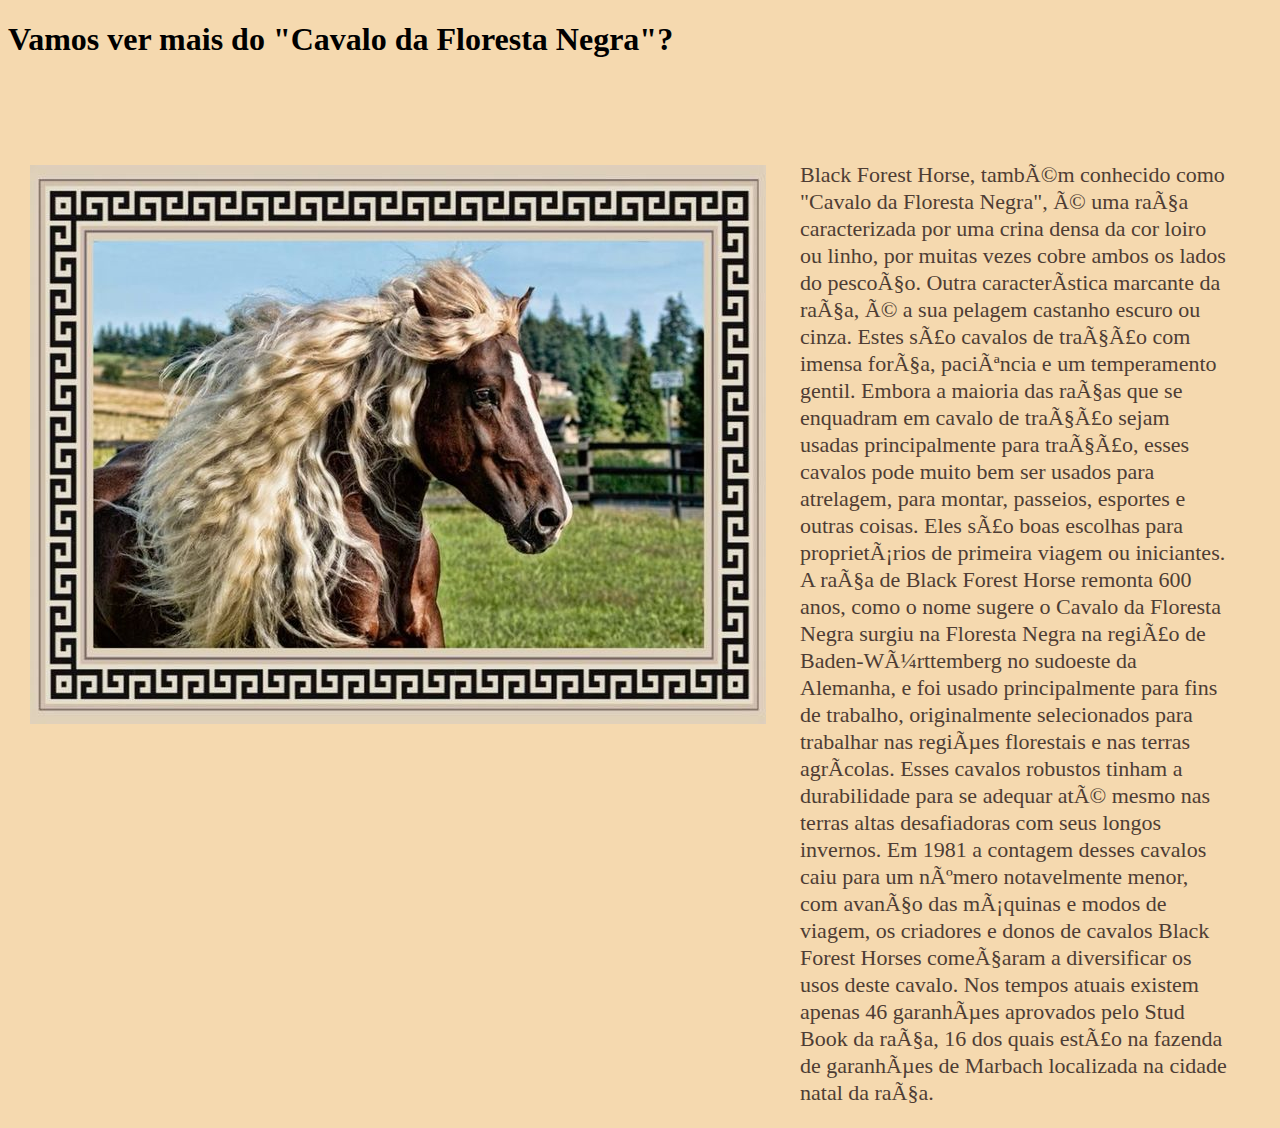
<file: P10.html>
<!DOCTYPE html>
<html>
    <head>
        <meta charset="UTR=8">

        <title>Cavalo da Floresta Negra</title>

        <link rel="stylesheet" href="Aparencia.css">

        <link rel="shortcut icon" href="ícone.jpeg">

    </head>
    <body>
        <div class="row rowraças">
        <h1>Vamos ver mais do "Cavalo da Floresta Negra"?</h1>
        </div>

        <div class="textocavalodaflorestanegra">
        <p>Black Forest Horse, também conhecido como "Cavalo da Floresta Negra", é uma raça caracterizada por uma crina densa da cor loiro ou 
        linho, por muitas vezes cobre ambos os lados do pescoço. Outra característica marcante da raça, é a sua pelagem castanho escuro ou 
        cinza. Estes são cavalos de tração com imensa força, paciência e um temperamento gentil. Embora a maioria das raças que se enquadram
        em cavalo de tração sejam usadas principalmente para tração, esses cavalos pode muito bem ser usados para atrelagem, para montar, 
        passeios, esportes e outras coisas. Eles são boas escolhas para proprietários de primeira viagem ou iniciantes. A raça de Black 
        Forest Horse remonta 600 anos, como o nome sugere o Cavalo da Floresta Negra surgiu na Floresta Negra na região de Baden-Württemberg 
        no sudoeste da Alemanha, e foi usado principalmente para fins de trabalho, originalmente selecionados para trabalhar nas regiões 
        florestais e nas terras agrícolas. Esses cavalos robustos tinham a durabilidade para se adequar até mesmo nas terras altas 
        desafiadoras com seus longos invernos. Em 1981 a contagem desses cavalos caiu para um número notavelmente menor, com avanço das 
        máquinas e modos de viagem, os criadores e donos de cavalos Black Forest Horses começaram a diversificar os usos deste cavalo. Nos 
        tempos atuais existem apenas 46 garanhões aprovados pelo Stud Book da raça, 16 dos quais estão na fazenda de garanhões de Marbach 
        localizada na cidade natal da raça.</p>
        </div>

        <div class="imagemcavalodaflorestanegra"><img src="Cavalo da Floresta Negra 2.jpg"></div>
    
    </body>
</html>
</file>
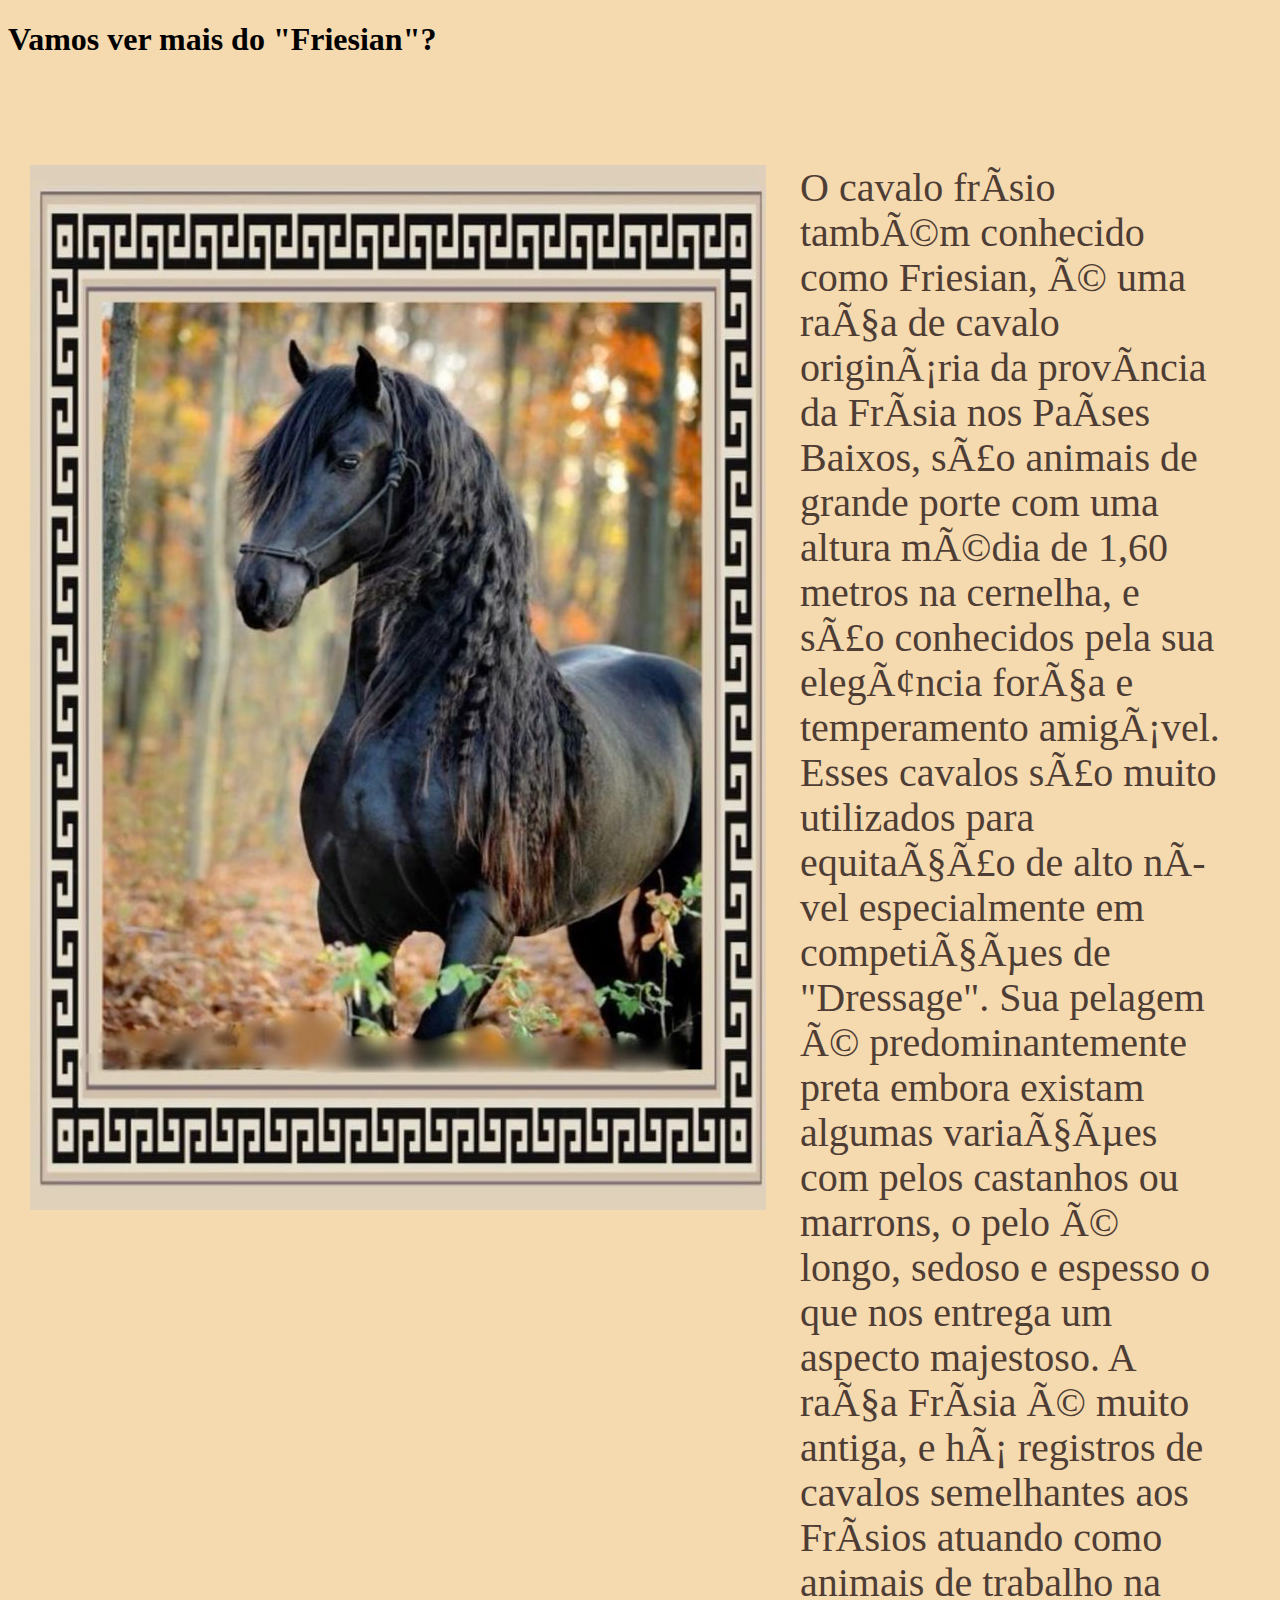
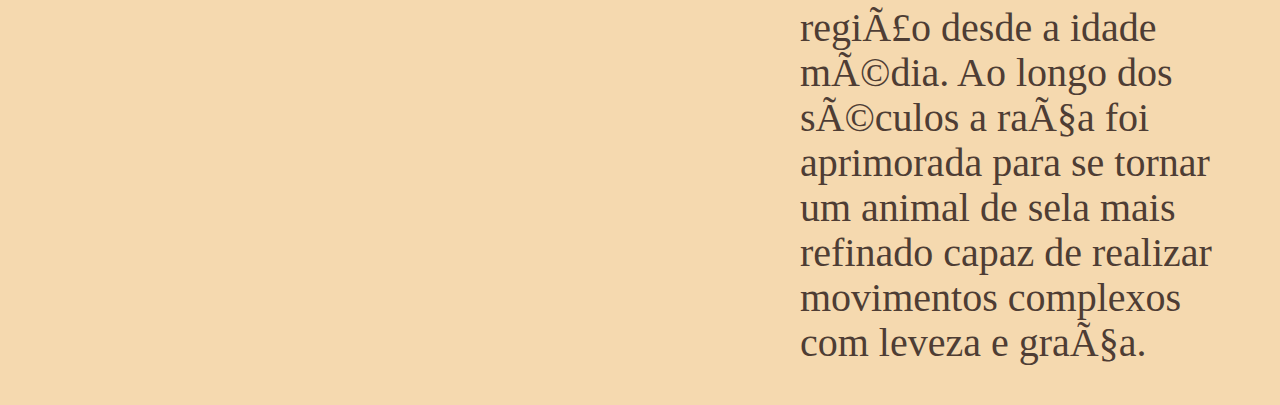
<file: P11.html>
<!DOCTYPE html>
<html>
    <head>
        <meta charset="UTR=8">

        <title>Friesian</title>

        <link rel="stylesheet" href="Aparencia.css">

        <link rel="shortcut icon" href="ícone.jpeg">

    </head>
    <body>
        <div class="row rowraças">
        <h1>Vamos ver mais do "Friesian"?</h1>
        </div>

        <div class="textofriesian">
        <p>O cavalo frísio também conhecido como Friesian, é uma raça de cavalo originária da província da Frísia nos Países Baixos, são 
        animais de grande porte com uma altura média de 1,60 metros na cernelha, e são conhecidos pela sua elegância força e temperamento 
        amigável. Esses cavalos são muito utilizados para equitação de alto nível especialmente em competições de "Dressage". Sua pelagem é 
        predominantemente preta embora existam algumas variações com pelos castanhos ou marrons, o pelo é longo, sedoso e espesso o que nos 
        entrega um aspecto majestoso. A raça Frísia é muito antiga, e há registros de cavalos semelhantes aos Frísios atuando como animais 
        de trabalho na região desde a idade média. Ao longo dos séculos a raça foi aprimorada para se tornar um animal de sela mais refinado
        capaz de realizar movimentos complexos com leveza e graça.</p>
        </div>

        <div class="imagemfriesian"><img src="Friesian 2.jpg"></div>
    
    </body>
</html>
</file>
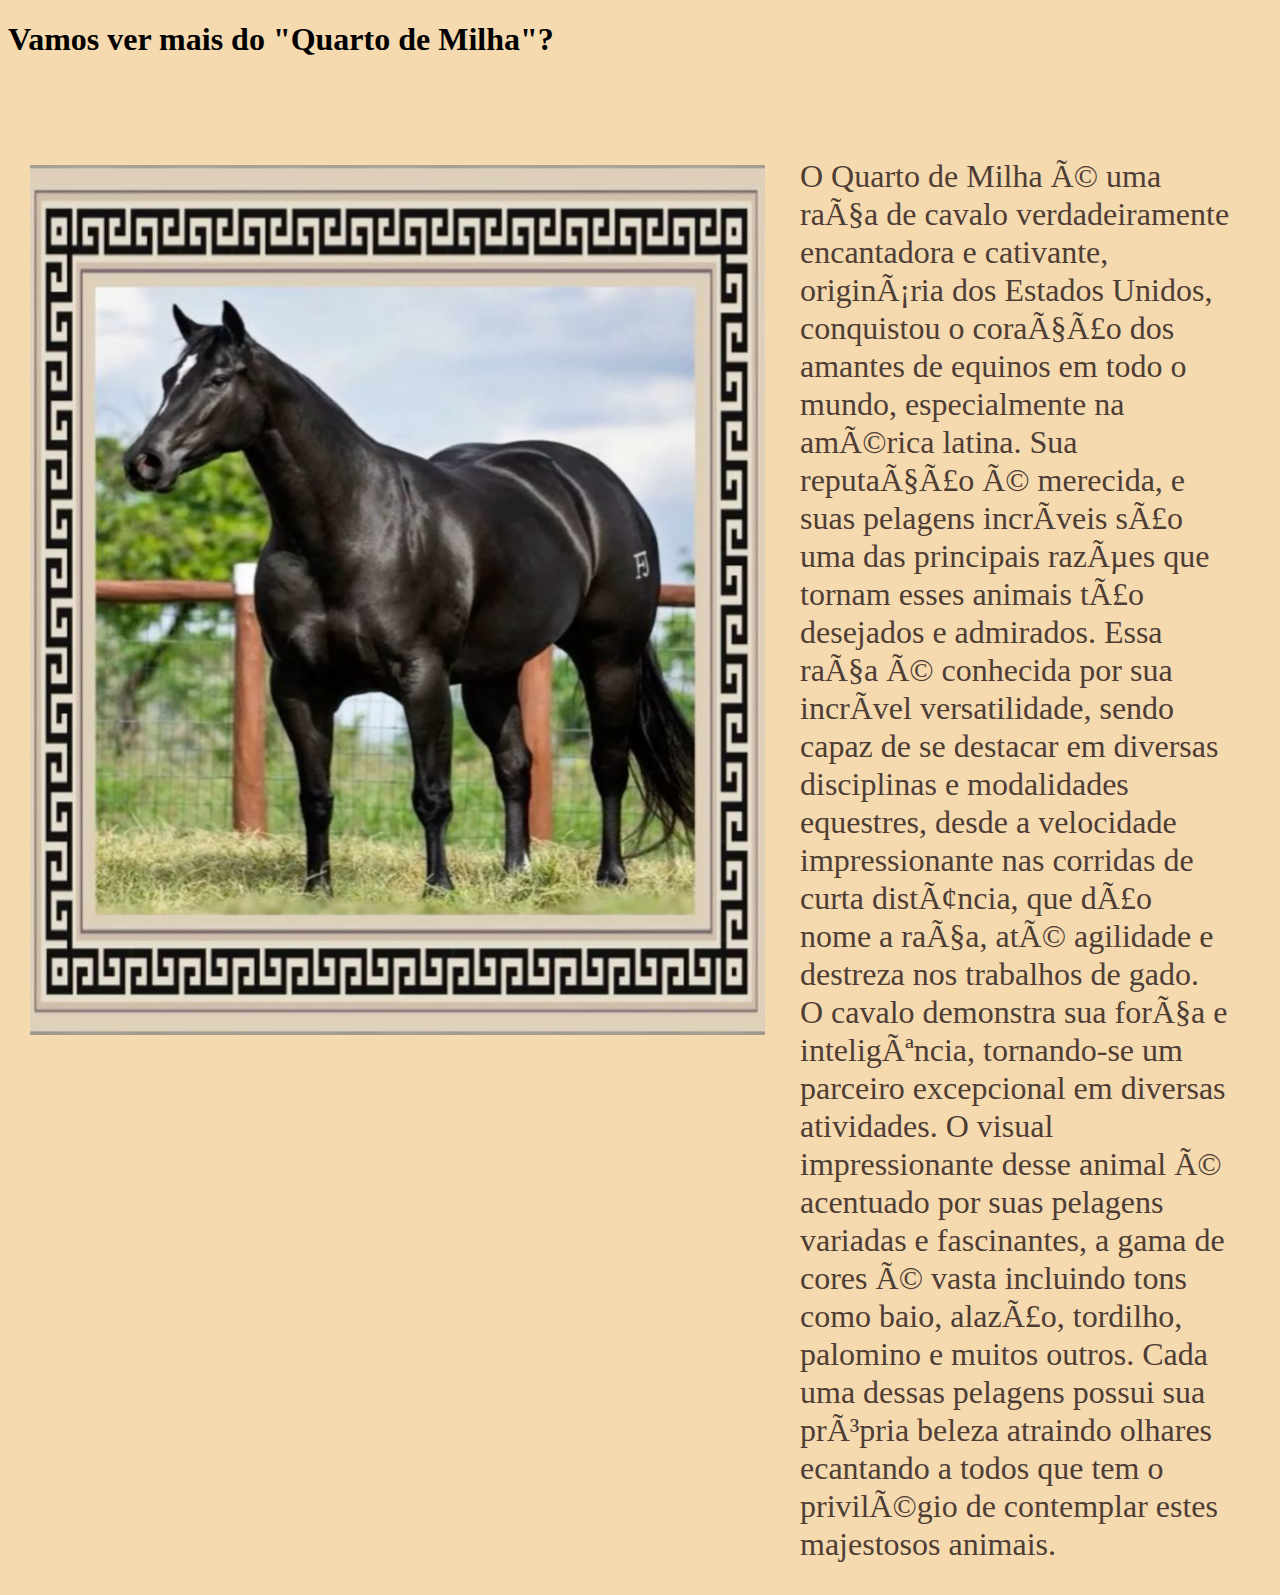
<file: P2.html>
<!DOCTYPE html>
<html>
    <head>
        <meta charset="UTR=8">

        <title>Quarto de Milha</title>

        <link rel="stylesheet" href="Aparencia.css">

        <link rel="shortcut icon" href="ícone.jpeg">

    </head>
    <body>
        <div class="row rowraças">
        <h1>Vamos ver mais do "Quarto de Milha"?</h1>
        </div>
        
        <div class="textoquartodemilha">
        <p>O Quarto de Milha é uma raça de cavalo verdadeiramente encantadora e cativante, originária dos Estados Unidos, conquistou o 
        coração dos amantes de equinos em todo o mundo, especialmente na américa latina. Sua reputação é merecida, e suas pelagens incríveis 
        são uma das principais razões que tornam esses animais tão desejados e admirados. Essa raça é conhecida por sua incrível 
        versatilidade, sendo capaz de se destacar em diversas disciplinas e modalidades equestres, desde a velocidade impressionante nas 
        corridas de curta distância, que dão nome a raça, até agilidade e destreza nos trabalhos de gado. O cavalo demonstra sua força e 
        inteligência, tornando-se um parceiro excepcional em diversas atividades. O visual impressionante desse animal é acentuado por suas 
        pelagens variadas e fascinantes, a gama de cores é vasta incluindo tons como baio, alazão, tordilho, palomino e muitos outros. Cada 
        uma dessas pelagens possui sua própria beleza atraindo olhares ecantando a todos que tem o privilégio de contemplar estes majestosos 
        animais.</p>
        </div>

        <img class="imagemquartodemilha" src="Quarto de Milha 2.jpg"> </div>

    </body>
</html>
</file>
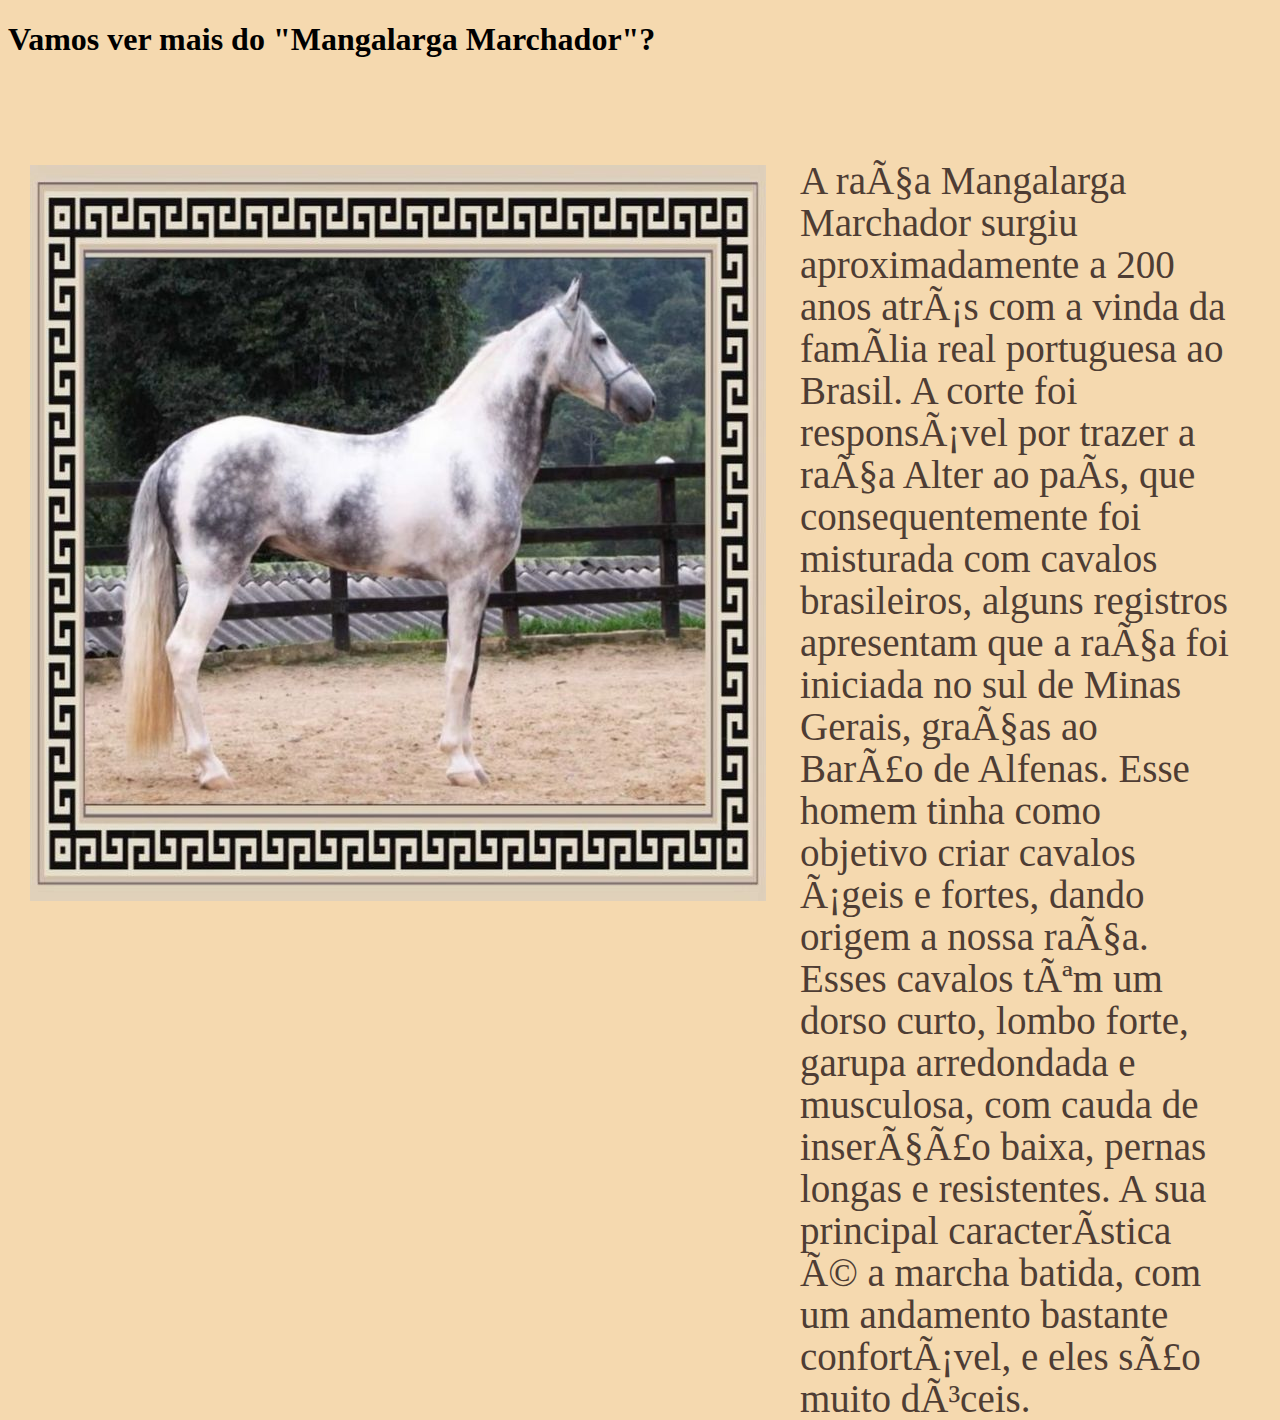
<file: P3.html>
<!DOCTYPE html>
<html>
    <head>
        <meta charset="UTR=8">

        <title>Mangalarga Marchador</title>

        <link rel="stylesheet" href="Aparencia.css">

        <link rel="shortcut icon" href="ícone.jpeg">

    </head>
    <body>
        <div class="row rowraças">
        <h1>Vamos ver mais do "Mangalarga Marchador"?</h1>
        </div>

        <div class="textomangalargamarchador">A raça Mangalarga Marchador surgiu aproximadamente a 200 anos atrás com a vinda da família real 
        portuguesa ao Brasil. A corte foi responsável por trazer a raça Alter ao país, que consequentemente foi misturada com cavalos brasileiros, 
        alguns registros apresentam que a raça foi iniciada no sul de Minas Gerais, graças ao Barão de Alfenas. Esse homem tinha como objetivo 
        criar cavalos ágeis e fortes, dando origem a nossa raça. Esses cavalos têm um dorso curto, lombo forte, garupa arredondada e musculosa, 
        com cauda de inserção baixa, pernas longas e resistentes. A sua principal característica é a marcha batida, com um andamento bastante 
        confortável, e eles são muito dóceis.</div>

        <div class="imagemmangalargamarchador"><img src="Mangalarga Marchador 2.jpg"></div>

    </body>
</html>
</file>
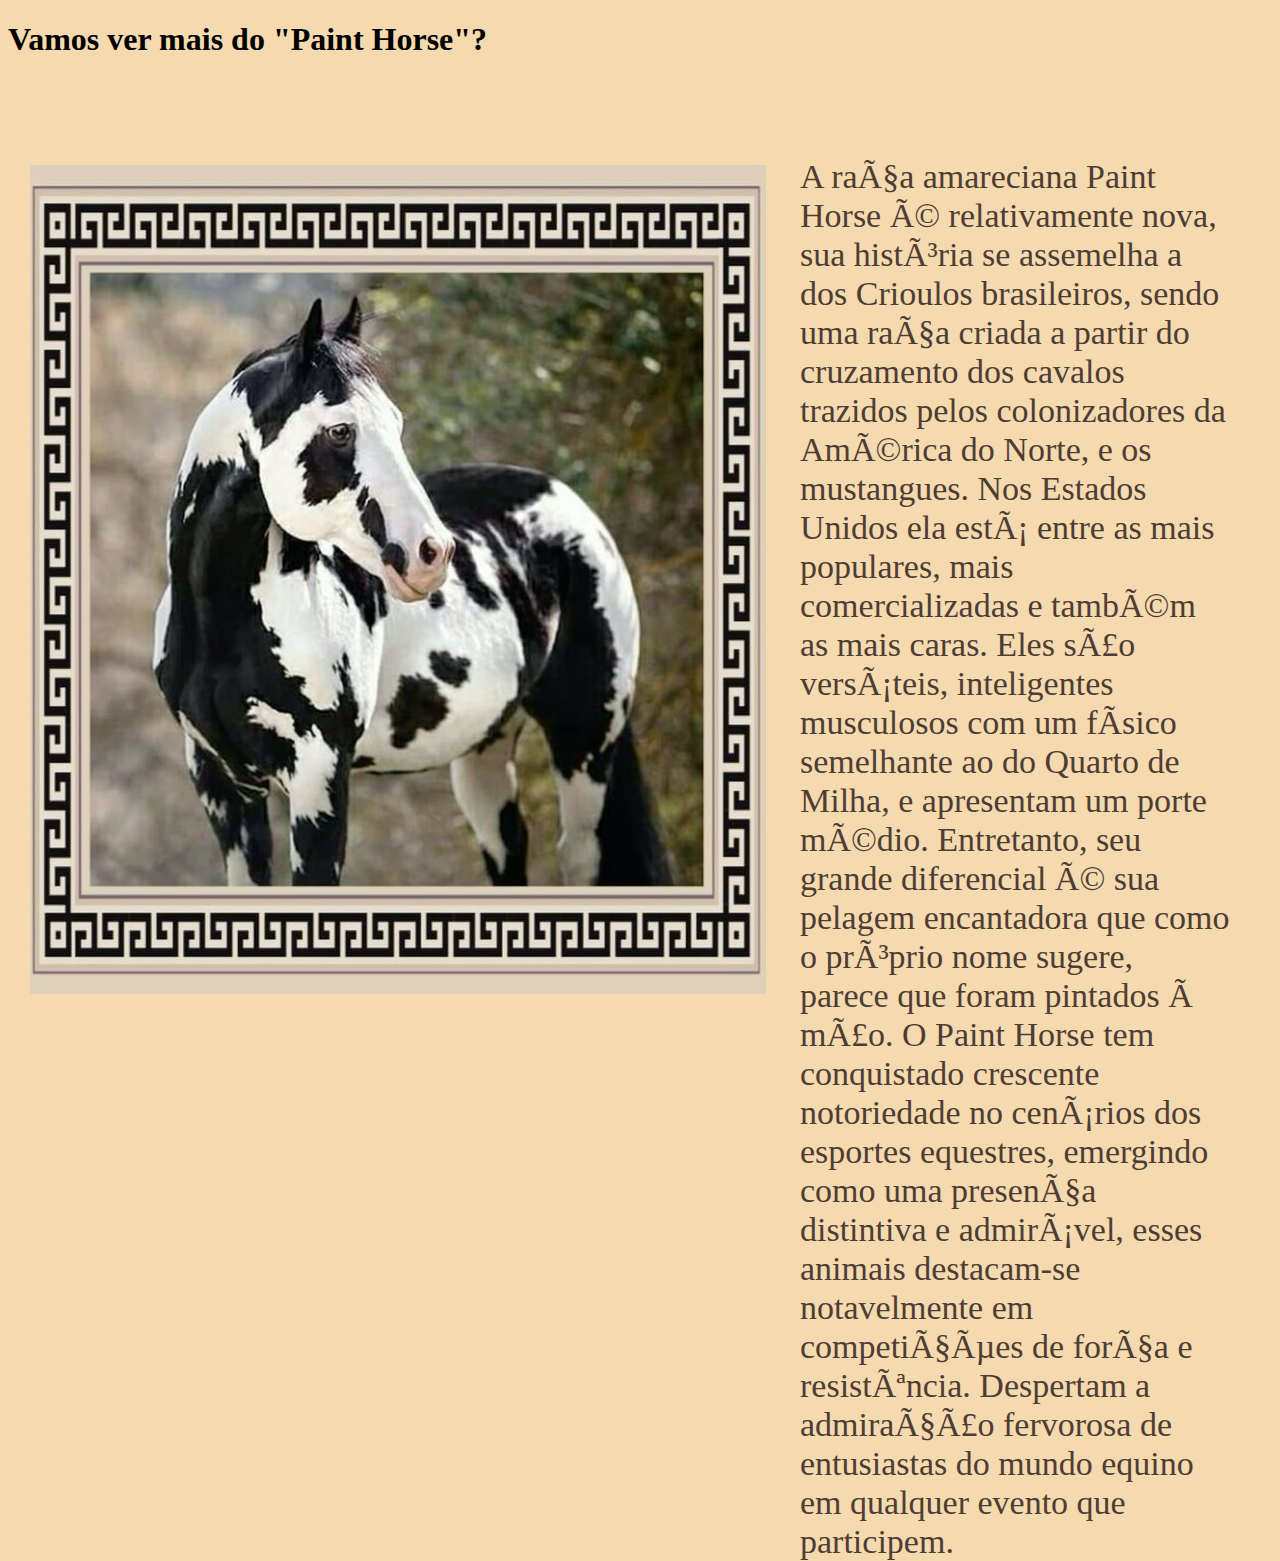
<file: P4.html>
<!DOCTYPE html>
<html>
    <head>
        <meta charset="UTR=8">

        <title>Paint Horse</title>

        <link rel="stylesheet" href="Aparencia.css">

        <link rel="shortcut icon" href="ícone.jpeg">

    </head>
    <body>
        <div class="row rowraças">
        <h1>Vamos ver mais do "Paint Horse"?</h1>
        </div>

        <div class="textopainthorse">A raça amareciana Paint Horse é relativamente nova, sua história se assemelha a dos Crioulos brasileiros,
        sendo uma raça criada a partir do cruzamento dos cavalos trazidos pelos colonizadores da América do Norte, e os mustangues. 
        Nos Estados Unidos ela está  entre as mais populares, mais comercializadas e também as mais caras. Eles são versáteis, inteligentes 
        musculosos com um físico semelhante ao do Quarto de Milha, e apresentam um porte médio. Entretanto, seu grande diferencial é sua 
        pelagem encantadora que como o próprio nome sugere, parece que foram pintados à mão. O Paint Horse tem conquistado crescente 
        notoriedade no cenários dos esportes equestres, emergindo como uma presença distintiva e admirável, esses animais destacam-se 
        notavelmente em competições de força e resistência. Despertam a admiração fervorosa de entusiastas do mundo equino em qualquer 
        evento que participem.</div>

        <div class="imagempainthorse"><img src="Paint Horse 2.jpg"></div>

    </body>
</html>
</file>
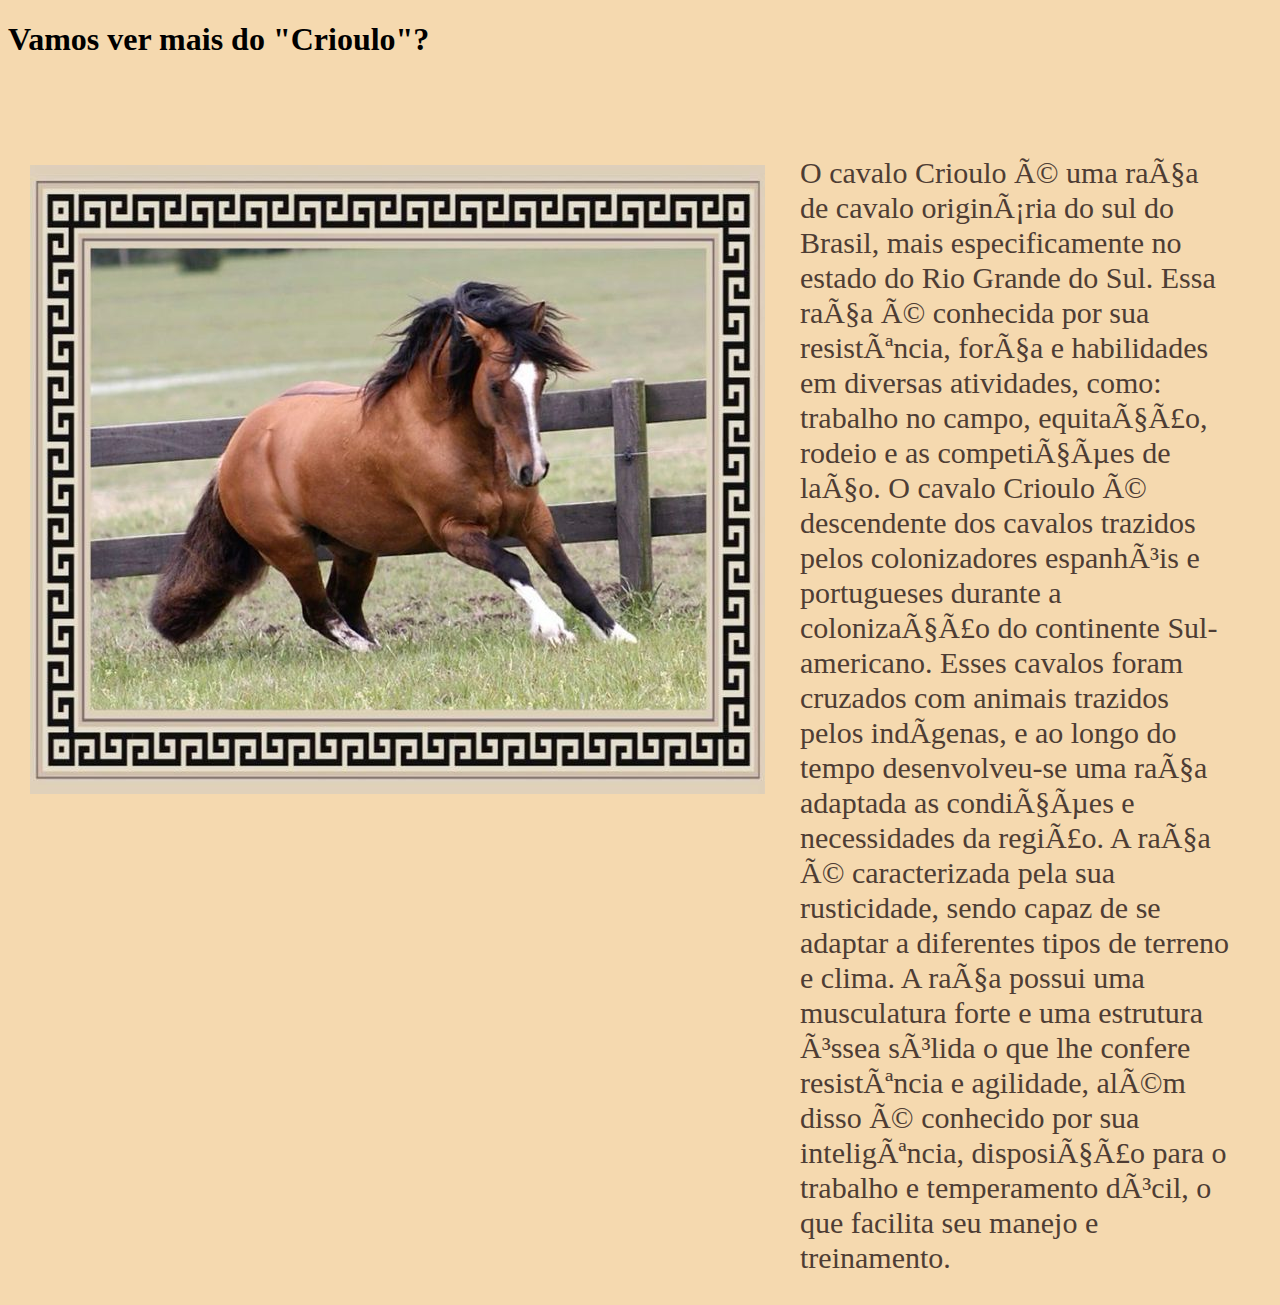
<file: P5.html>
<!DOCTYPE html>
<html>
    <head>
        <meta charset="UTR=8">

        <title>Crioulo</title>

        <link rel="stylesheet" href="Aparencia.css">

        <link rel="shortcut icon" href="ícone.jpeg">

    </head>
    <body>
        <div class="row rowraças">
        <h1>Vamos ver mais do "Crioulo"?</h1>
        </div>

        <div class="textocrioulo">

        <p>O cavalo Crioulo é uma raça de cavalo originária do sul do Brasil, mais especificamente no estado do Rio Grande do Sul. Essa raça 
        é conhecida por sua resistência, força e habilidades em diversas atividades, como: trabalho no campo, equitação, rodeio e as 
        competições de laço. O cavalo Crioulo é descendente dos cavalos trazidos pelos colonizadores espanhóis e portugueses durante a 
        colonização do continente Sul-americano. Esses cavalos foram cruzados com animais trazidos pelos indígenas, e ao longo do tempo 
        desenvolveu-se uma raça adaptada as condições e necessidades da região. A raça é caracterizada pela sua rusticidade, sendo capaz de 
        se adaptar a diferentes tipos de terreno e clima. A raça possui uma musculatura forte e uma estrutura óssea sólida o que lhe confere
        resistência e agilidade, além disso é conhecido por sua inteligência, disposição para o trabalho e temperamento dócil, o que facilita 
        seu manejo e treinamento.</p>
        </div>

        <div class="imagemcrioulo"><img src="Crioulo 2.jpg"></div>

    </body>
</html>
</file>
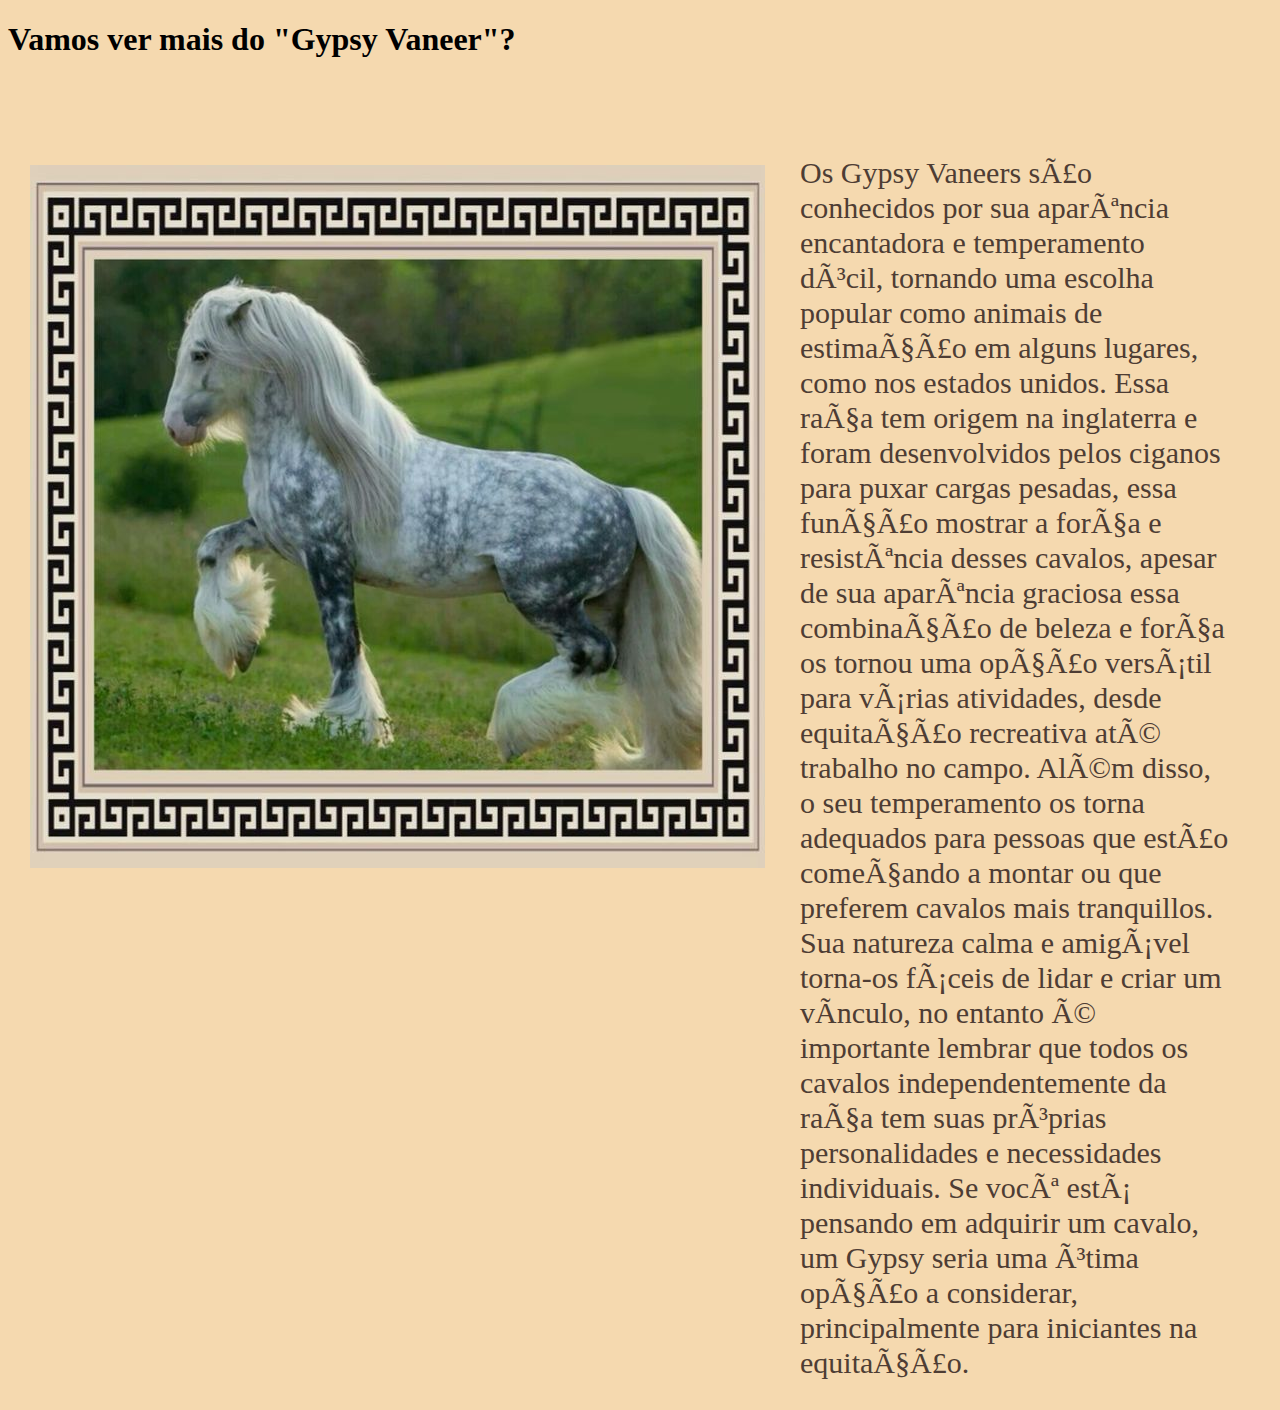
<file: P8.html>
<!DOCTYPE html>
<html>
    <head>
        <meta charset="UTR=8">

        <title>Gypsy Vaneer</title>

        <link rel="stylesheet" href="Aparencia.css">

        <link rel="shortcut icon" href="ícone.jpeg">

    </head>
    <body>
        <div class="row rowraças">
        <h1>Vamos ver mais do "Gypsy Vaneer"?</h1>
        </div>

        <div class="textogypsy">
        <p>Os Gypsy Vaneers são conhecidos por sua aparência encantadora e temperamento dócil, tornando uma escolha popular como animais de 
        estimação em alguns lugares, como nos estados unidos. Essa raça tem origem na inglaterra e foram desenvolvidos pelos ciganos para 
        puxar cargas pesadas, essa função mostrar a força e resistência desses cavalos, apesar de sua aparência graciosa essa combinação de 
        beleza e força os tornou uma opção versátil para várias atividades, desde equitação recreativa até trabalho no campo. Além disso, o 
        seu temperamento os torna adequados para pessoas que estão começando a montar ou que preferem cavalos mais tranquillos. Sua natureza 
        calma e amigável torna-os fáceis de lidar e criar um vínculo, no entanto é importante lembrar que todos os cavalos independentemente da 
        raça tem suas próprias personalidades e necessidades individuais. Se você está pensando em adquirir um cavalo, um Gypsy seria uma ótima 
        opção a considerar, principalmente para iniciantes na equitação.</p>
        </div>

        <div class="imagemgypsy"><img src="Gypsy 2.jpg"></div>
    
    </body>
</html>
</file>
<file: Aparencia.css>
.rowtítulo{
  color: #4E3D34;  
  background: #f5d9af;
  border:  20px groove #d1af80;
}

.rowsubtítulo{
color: #4E3D34
}

.rowraças{
    color: #4e3d34; 
    background: #f5d9af; 
    border: 20px groove #d1af80; width:50;
}

body{background-color: #f5d9af;}

.textoquartodemilha{
    position: absolute;
    top: 125px;
    left: 800px;
    right: 50px;
    line-height: 38px;
    font-size: 32px;
    font-family: "aoboto";
    color:#4e3d34;
}

.imagemquartodemilha{
    position:absolute;
    height: 870px;
    width: 735px;
    top: 165px;
    left: 30px;
}

.textomangalargamarchador{
    position: absolute;
    top: 160px;
    left: 800px;
    right: 50px;
    line-height: 42px;
    font-size: 39px;
    font-family: "aoboto";
    color:#4e3d34;
}

.imagemmangalargamarchador{
    position:absolute;
    height: 870px;
    width: 735px;
    top: 165px;
    left: 30px;
}

.textopainthorse{
    position: absolute;
    top: 157px;
    left: 800px;
    right: 50px;
    line-height: 39px;
    font-size: 34px;
    font-family: "aoboto";
    color:#4e3d34;
}

.imagempainthorse{
    position:absolute;
    height: 870px;
    width: 735px;
    top: 165px;
    left: 30px;
}

.textocrioulo{
    position: absolute;
    top: 125px;
    left: 800px;
    right: 50px;
    line-height: 35px;
    font-size: 30px;
    font-family: "aoboto";
    color:#4e3d34;
}

.imagemcrioulo{
    position:absolute;
    height: 870px;
    width: 735px;
    top: 165px;
    left: 30px;
}

.textoárabe{
    position: absolute;
    top: 125px;
    left: 800px;
    right: 50px;
    line-height: 48px;
    font-size: 42px;
    font-family: "aoboto";
    color:#4e3d34;
}

.imagemárabe{
    position:absolute;
    height: 870px;
    width: 735px;
    top: 165px;
    left: 30px;
}

.textopurosangueinglês{
    position: absolute;
    top: 125px;
    left: 800px;
    right: 50px;
    line-height: 43px;
    font-size: 38px;
    font-family: "aoboto";
    color:#4e3d34;
}

.imagempurosangueinglês{
    position:absolute;
    height: 870px;
    width: 735px;
    top: 165px;
    left: 30px;
}

.textogypsy{
    position: absolute;
    top: 125px;
    left: 800px;
    right: 50px;
    line-height: 35px;
    font-size: 30px;
    font-family: "aoboto";
    color:#4e3d34;
}

.imagemgypsy{
    position:absolute;
    height: 870px;
    width: 735px;
    top: 165px;
    left: 30px;
}

.textobretão{
    position: absolute;
    top: 158px;
    left: 800px;
    right: 50px;
    line-height: 35px;
    font-size: 33px;
    font-family: "aoboto";
    color:#4e3d34;
}

.imagembretão{
    position:absolute;
    height: 870px;
    width: 735px;
    top: 165px;
    left: 30px;
}

.textocavalodaflorestanegra{
    position: absolute;
    top: 139px;
    left: 800px;
    right: 50px;
    line-height: 27px;
    font-size: 22px;
    font-family: "aoboto";
    color:#4e3d34;
}

.imagemcavalodaflorestanegra{
    position:absolute;
    height: 870px;
    width: 735px;
    top: 165px;
    left: 30px;
}

.textofriesian{
    position: absolute;
    top: 125px;
    left: 800px;
    right: 50px;
    line-height: 45px;
    font-size: 40px;
    font-family: "aoboto";
    color:#4e3d34;
}

.imagemfriesian{
    position:absolute;
    height: 870px;
    width: 735px;
    top: 165px;
    left: 30px;
}
</file>
